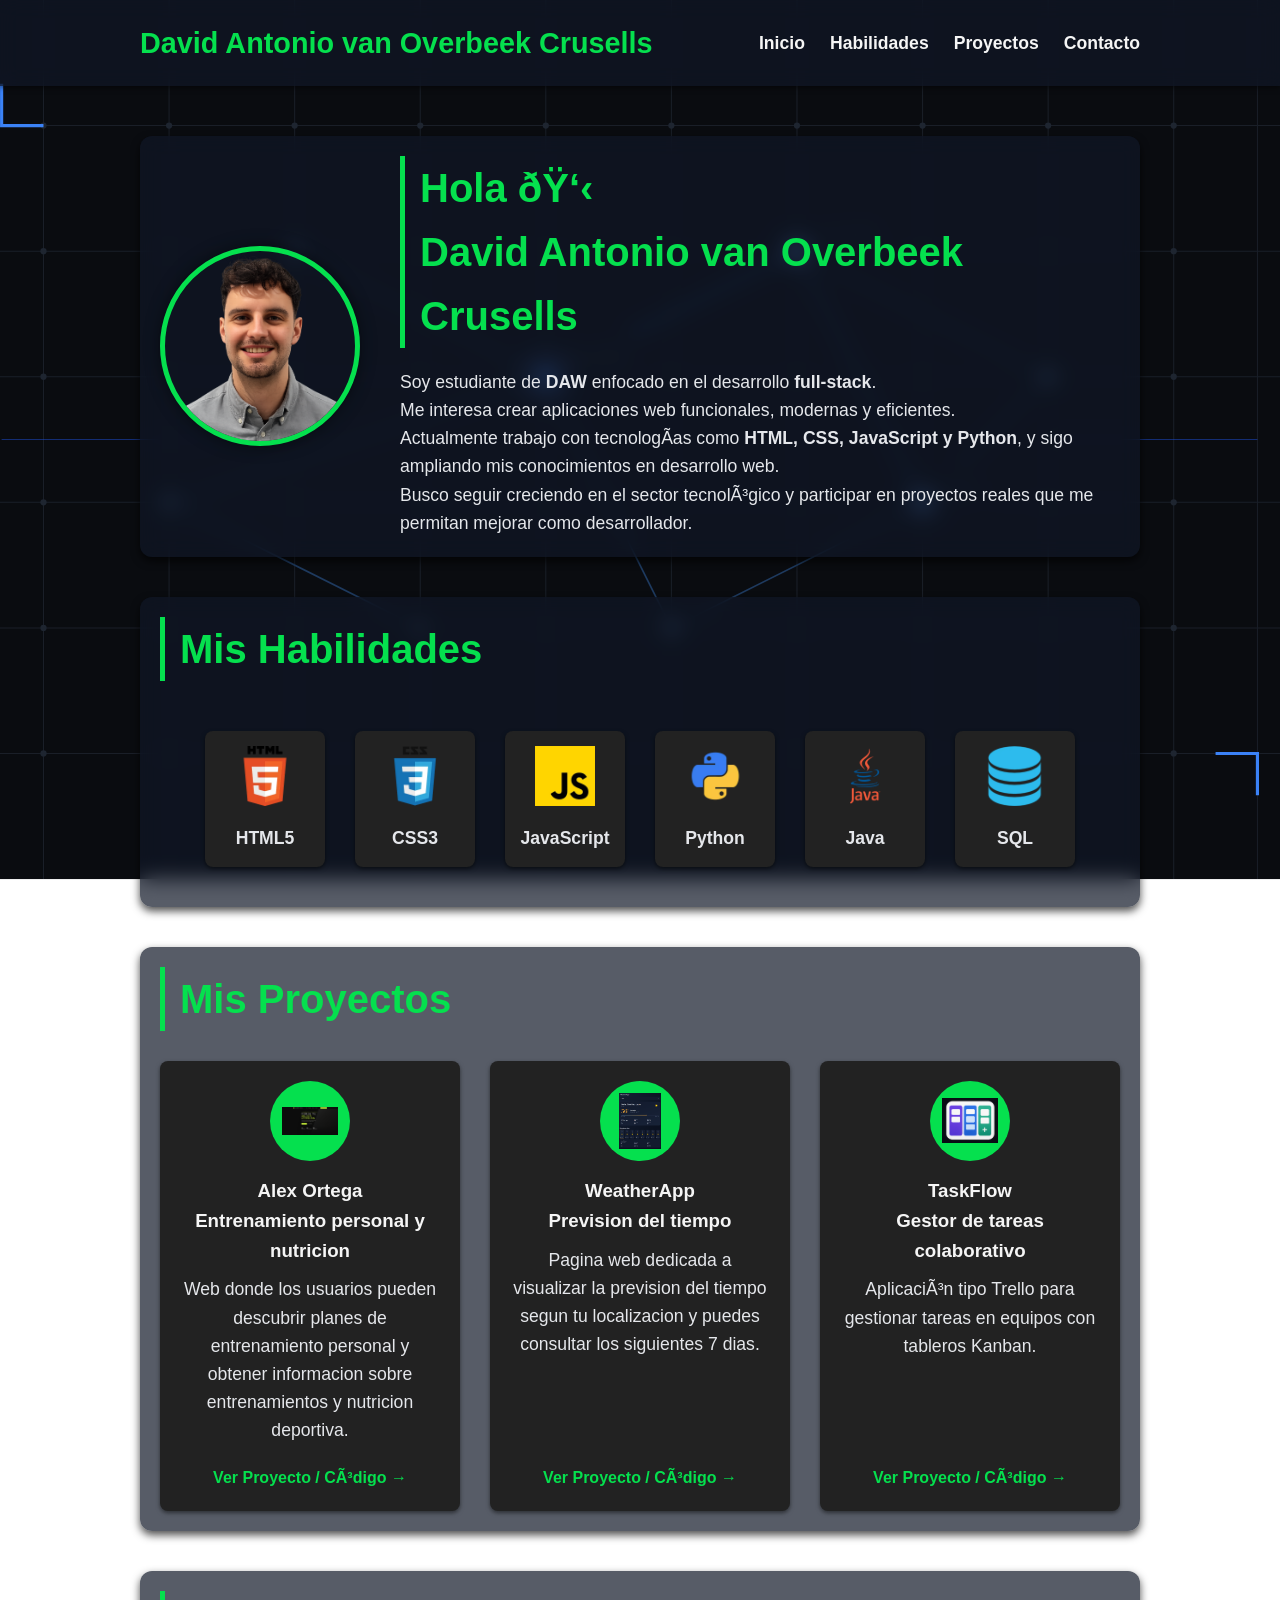
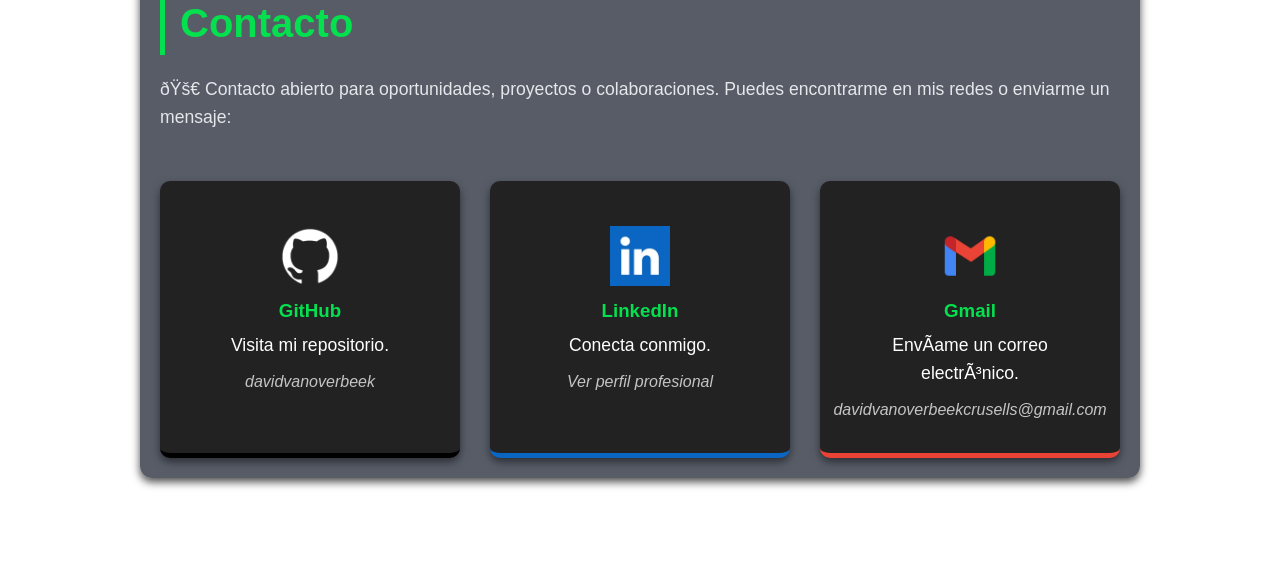
<file: portfolio/index.html>
<!DOCTYPE html>
<html lang="es">
<head>
    <meta charset="UTF-F-8">
    <meta name="viewport" content="width=device-width, initial-scale=1.0">
    <title>David van Overbeek Crusells</title>
    <link rel="stylesheet" href="styles.css">
    <script src="main.js" defer></script> 
</head>
<body>
    <header>
        <nav>
            <h1>David Antonio van Overbeek Crusells</h1>
            
            <button id="menu-toggle" class="menu-toggle">
            ☰
            </button>

            <ul id="nav-list">
                <li><a href="#home" class="nav-link">Inicio</a></li>
                <li><a href="#skills" class="nav-link">Habilidades</a></li>
                <li><a href="#works" class="nav-link">Proyectos</a></li>
                <li><a href="#contact" class="nav-link">Contacto</a></li>
            </ul>
        </nav>
    </header>

    <main>
        <section id="home" class="content-box">
            <div class="intro-content">
                <div class="profile-picture">
                    <img src="img/Foto Curriculum.png" alt="Tu Foto de Perfil">
                </div>
                <div>
                    <h2>Hola 👋 <br> David Antonio van Overbeek Crusells</h2>
                    <p>Soy estudiante de <strong>DAW</strong> enfocado en el desarrollo <strong>full-stack</strong>. <br>Me interesa crear aplicaciones web funcionales, modernas y eficientes.
                    <br>Actualmente trabajo con tecnologías como <strong>HTML, CSS, JavaScript y Python</strong>, y sigo ampliando mis conocimientos en desarrollo web.
                    <br>Busco seguir creciendo en el sector tecnológico y participar en proyectos reales que me permitan mejorar como desarrollador.</p>
                </div>
            </div>
        </section>

        <section id="skills" class="content-box">
            <h2>Mis Habilidades</h2>
            
            <div class="skills-grid">
                <div class="skill-card"><img src="img/logo_html5.webp" alt="Logo HTML5" ><p>HTML5</p></div>
                <div class="skill-card"><img src="img/log_css3.webp" alt="Logo CSS3"><p>CSS3</p></div>
                <div class="skill-card"><img src="img/logo_javascript.webp" alt="Logo JavaScript"><p>JavaScript</p></div>
                <div class="skill-card"><img src="img/logo_python.webp" alt="Logo Python"><p>Python</p></div>
                <div class="skill-card"><img src="img/logo_java.webp" alt="Logo Java"><p>Java</p></div>
                <div class="skill-card"><img src="img/logo_SQL.webp" alt="Logo SQL"><p>SQL</p></div>
            </div>
        </section>

        <section id="works" class="content-box">
            <h2>Mis Proyectos</h2>
            
            <div class="project-grid">
                <div class="project-card">
                    <div class="project-logo"><img src="img/alejandro-ortega.png" alt="Entrenamiento personal"></div>
                    <h3>Alex Ortega <br>Entrenamiento personal y nutricion</h3>
                    <p>Web donde los usuarios pueden descubrir planes de entrenamiento personal y obtener informacion sobre entrenamientos y nutricion deportiva.</p>
                    <a href="https://alejandro-ortega.netlify.app/" target="_blank" class="project-link">Ver Proyecto / Código &rarr;</a>
                </div>
                
                <div class="project-card">
                    <div class="project-logo"><img src="img/weatherapp.png" alt="WeatherApp"></div>
                    <h3>WeatherApp <br>Prevision del tiempo</h3>
                    <p>Pagina web dedicada a visualizar la prevision del tiempo segun tu localizacion y puedes consultar los siguientes 7 dias.</p>
                    <a href="https://itinerario-tiempo.netlify.app/" target="_blank" class="project-link">Ver Proyecto / Código &rarr;</a>
                </div>

                <div class="project-card">
                    <div class="project-logo"><img src="img/TaskFlow.png" alt="Logo Proyecto 1"></div>
                    <h3>TaskFlow <br>Gestor de tareas colaborativo</h3>
                    <p>Aplicación tipo Trello para gestionar tareas en equipos con tableros Kanban.</p>
                    <a href="https://link-a-tu-proyecto1.com" target="_blank" class="project-link">Ver Proyecto / Código &rarr;</a>
                </div>
            </div>
        </section>

        <section id="contact" class="content-box">
            <h2>Contacto</h2>
            <p>🚀 Contacto abierto para oportunidades, proyectos o colaboraciones. Puedes encontrarme en mis redes o enviarme un mensaje:</p>
            
            <div class="contact-cards-grid">
                <a href="https://github.com/davidvanoverbeek" target="_blank" class="contact-card github">
                    <i class="fas fa-github"></i>
                    <img src="img/Github.webp" alt="Logo Github"> 
                    <h3>GitHub</h3>
                    <p>Visita mi repositorio.</p>
                    <span>davidvanoverbeek</span>
                </a>

                <a href="https://www.linkedin.com/in/davidantoniovanoverbeekcrusells/" target="_blank" class="contact-card linkedin">
                <i class="fab fa-linkedin"></i> 
                <img src="img/Linkedin.webp" alt="Logo LinkedIn"> 
                <h3>LinkedIn</h3>
                <p>Conecta conmigo.</p>
                <span>Ver perfil profesional</span>
                </a>
                
                <a href="mailto:davidvanoverbeekcrusells@gmail.com" class="contact-card gmail">
                    <i class="fas fa-envelope"></i>
                    <img src="img/Gmail.webp" alt="Logo Gmail">  
                    <h3>Gmail</h3>
                    <p>Envíame un correo electrónico.</p>
                    <span>davidvanoverbeekcrusells@gmail.com</span>
                </a> 
            </div>
        </section>
    </main>
</body>
</html>
</file>
<file: portfolio/styles.css>
/* ------------------------------------ */
/* Base y Tipografía */
/* ------------------------------------ */
*{
    margin: 0;
    padding: 0;
    box-sizing: border-box;
    scroll-behavior: smooth;
}

body {
    /* Fondo con imagen */
    background-image: url(img/tech_portfolio_background.svg);
    background-size: cover;
    background-position: center;
    background-repeat: no-repeat;
    background-attachment: fixed; 
    font-family: 'Segoe UI', Tahoma, Geneva, Verdana, sans-serif;
    line-height: 1.6;
}

/* ------------------------------------ */
/* Estilos de Navegación */
/* ------------------------------------ */

header {
    background-color: rgba(17, 24, 39, 0.7);
    backdrop-filter: blur(10px);
    -webkit-backdrop-filter: blur(10px); 
    padding: 20px 50px;
    position: sticky;
    top: 0;
    z-index: 100;
    box-shadow: 0 2px 5px rgba(0, 0, 0, 0.5);
}

nav {
    display: flex;
    justify-content: space-between;
    align-items: center;
    max-width: 1000px;
    margin: 0 auto;
}

nav h1 {
    font-size: 1.8em;
    color: #05e04e;
}

/* Botón de menú de hamburguesa (oculto por defecto en desktop) */
.menu-toggle {
  display: none;
  font-size: 2rem;
  background: none;
  border: none;
  color: white;
  cursor: pointer;
}

nav ul {
    list-style: none;
    display: flex;
}

nav ul li {
    margin-left: 25px;
}

nav ul li a {
    color: #f5f5f5;
    text-decoration: none;
    font-weight: bold;
    font-size: 1.1em;
    transition: color 0.3s;
}

nav ul li a:hover {
    color: #05e04e; 
}

/* ------------------------------------ */
/* Formato de Cajas (Apartados) */
/* ------------------------------------ */

main {
    padding: 50px 20px;
    display: flex;
    flex-direction: column;
    align-items: center; /* Centra las cajas horizontalmente */
}

.content-box {
    width: 90%; 
    max-width: 1000px; 
    margin-bottom: 40px;
    padding: 40px;
    
    background-color: rgba(17, 24, 39, 0.7);
    backdrop-filter: blur(10px);
    -webkit-backdrop-filter: blur(10px);
    border-radius: 12px;
    padding: 20px;
    color: #E5E7EB;
    box-shadow: 0 4px 8px rgba(0, 0, 0, 0.7); /* Sombra para darle profundidad */
    transition: transform 0.3s;
}

.content-box:hover {
    transform: translateY(-5px); /* Pequeño efecto al pasar el ratón */
}

.content-box h2 {
    font-size: 2.5em;
    margin-bottom: 20px;
    border-left: 5px solid #05e04e;
    padding-left: 15px;
    color: #05e04e;
}

.content-box p {
    font-size: 1.1em;
}

/* ------------------------------------ */
/* Estilos para la sección de Inicio (Presentación con imagen) */
/* ------------------------------------ */

.intro-content {
    display: flex;
    align-items: center; /* Alinea verticalmente la imagen y el texto */
    gap: 40px; /* Espacio entre la imagen y el texto */
}

.profile-picture {
    flex-shrink: 0; /* Evita que la imagen se encoja */
    width: 200px;
    height: 200px;
    border-radius: 50%; /* Forma circular */
    overflow: hidden; 
    border: 5px solid #05e04e; /* Borde de color de acento */
    box-shadow: 0 0 15px rgba(0, 0, 0, 0.5);
}

.profile-picture img {
    width: 100%;
    height: 100%;
    object-fit: cover; 
    display: block; 
}

/* ------------------------------------ */
/* Estilos de Habilidades (skills) */
/* ------------------------------------ */

.skills-grid {
    display: flex;
    flex-wrap: wrap; 
    justify-content: center; 
    gap: 30px;
    margin-top: 30px;
    padding: 20px 0;
}

.skill-card {
    width: 120px; /* Ancho fijo para cada tarjeta de habilidad */
    text-align: center;
    padding: 15px 10px;
    background-color: #222222;
    border-radius: 8px;
    box-shadow: 0 2px 4px rgba(0, 0, 0, 0.5);
    transition: transform 0.3s, background-color 0.3s;
}

.skill-card:hover {
    transform: scale(1.05);
    background-color: #6666; /* Resalta la tarjeta al pasar el ratón */
    color: #212121;
}

.skill-card img {
    width: 60px; /* Tamaño del logo */
    height: 60px;
    margin-bottom: 10px;
}

.skill-card p {
    margin: 0;
    font-weight: bold;
    font-size: 1.1em;
}

.skill-card:hover p {
    color: #ffffff; /* Cambia el color del texto al pasar el ratón */
}

/* ------------------------------------ */
/* Estilos de Proyectos (works) */
/* ------------------------------------ */

.project-grid {
    display: grid;
    /* Muestra 3 columnas en pantallas grandes, ajustando automáticamente (responsive) */
    grid-template-columns: repeat(auto-fit, minmax(280px, 1fr)); 
    gap: 30px; 
    margin-top: 30px;
}

.project-card {
    background-color: #222222; 
    padding: 20px;
    border-radius: 8px;
    display: flex;
    flex-direction: column;
    text-align: center;
    box-shadow: 0 2px 4px rgba(0, 0, 0, 0.5);
}

.project-logo {
    width: 80px;
    height: 80px;
    margin: 0 auto 15px;
    background-color: #05e04e; 
    border-radius: 50%;
    overflow: hidden;
    display: flex;
    align-items: center;
    justify-content: center;
}

.project-logo img {
    width: 70%;
    height: 70%;
    object-fit: contain;
}

.project-card h3 {
    color: #f5f5f5;
    margin-bottom: 10px;
}

.project-card p {
    font-size: 1.1em;
    flex-grow: 1; 
    margin-bottom: 15px;
}

.project-card:hover {
    transform: scale(1.05);
    background-color: #6666; /* Resalta la tarjeta al pasar el ratón */
    color: #ffffff;
}

.project-link {
    color: #05e04e;
    text-decoration: none;
    font-weight: bold;
    display: inline-block;
    padding-top: 5px;
    border-top: 1px solid #222222;
    transition: color 0.3s;
}

.project-link:hover {
    color: #05e04e; 
}

/* ------------------------------------ */
/* Estilos de Contacto (contact) */
/* ------------------------------------ */

.contact-cards-grid {
    display: grid;
    grid-template-columns: repeat(auto-fit, minmax(280px, 1fr)); 
    gap: 30px;
    margin-top: 30px;
    padding-top: 20px;
}

.contact-card {
    display: flex;
    flex-direction: column;
    align-items: center;
    text-align: center;
    padding: 30px;
    border-radius: 10px;
    text-decoration: none; 
    color: #ffffff;
    box-shadow: 0 4px 8px rgba(0, 0, 0, 0.5);
    transition: transform 0.3s, background-color 0.3s;
}

/* Estilos específicos para GitHub */
.contact-card.github {
    background-color: #222222; 
    border-bottom: 5px solid #000; 
}

/* Estilos específicos para Gmail */
.contact-card.gmail {
    background-color: #222222; 
    border-bottom: 5px solid #EA4335; 
}

/* Estilos específicos para LinkedIn */
.contact-card.linkedin {
    background-color: #222222; 
    border-bottom: 5px solid #0A66C2; 
}

/* Efecto hover */
.contact-card:hover {
    transform: translateY(-5px);
    background-color: #6666;
}

/* Iconos de las tarjetas */
.contact-card i {
    font-size: 3em;
    margin-bottom: 15px;
}

.contact-card.github i {
    color: #000; 
}

.contact-card.gmail i {
    color: #EA4335; 
}

contact-card.linkedin i {
    color: #0A66C2; 
}

.contact-card h3 {
    margin-bottom: 5px;
    color: #05e04e;
}

.contact-card p {
    font-size: 1.1em;
}

.contact-card span {
    font-size: 1em;
    font-style: italic;
    color: #c5c4c4;
    margin-top: 10px;
}

.contact-card img {
    width: 60px;
    height: 60px;
    margin-bottom: 10px;
}

/* ------------------------------------ */
/* MEDIA QUERIES (RESPONSIVE DESIGN) */
/* ------------------------------------ */

/* 1. TABLET (Máximo 768px de ancho) */
@media (max-width: 768px) {
    
    header {
        padding: 20px 30px;
    }
    
    body {
        background-attachment: scroll;
    }

    nav h1 {
        font-size: 1.4rem;
    }

    .menu-toggle {
        display: block;
        font-size: 1.4rem;
        padding: 6px 10px;
        border-radius: 8px;
    }
      
    .content-box {
        padding: 30px 20px;
        margin-bottom: 30px;
    }
    
    .content-box h2 {
        font-size: 2em;
    }

    .intro-content {
        flex-direction: column;
        text-align: center;
        gap: 20px;
    }

    .profile-picture {
        width: 150px;
        height: 150px;
        margin-bottom: 10px; 
    }

    .project-grid {
        grid-template-columns: repeat(auto-fit, minmax(250px, 1fr));
        gap: 20px;
    }
}

/* 2. MÓVIL (Máximo 600px de ancho) */
@media (max-width: 600px) {
    
    header {
        padding: 15px 20px;
    }
    
    body {
        background-attachment: scroll;
    }

    nav h1 {
        font-size: 1.4rem;
    }

    .menu-toggle {
        display: block;
    font-size: 1.4rem;
    padding: 6px 10px;
    border-radius: 8px;
    }

    nav ul {
        display: none;
        flex-direction: column;
        position: absolute;
        top: 60px;
        left: 0;
        width: 100%;
        background-color: #2c2c2c;
        box-shadow: 0 4px 8px rgba(0, 0, 0, 0.5);
        padding: 10px 0;
        z-index: 90;
    }
    
    nav ul.open {
        display: flex; 
    }

    nav ul li {
        margin: 0;
        border-bottom: 1px solid #333;
    }

    nav ul li:last-child {
        border-bottom: none;
    }

    nav ul li a {
        display: block;
        padding: 15px 20px;
        text-align: center;
        width: 100%;
    }

    .content-box h2 {
        font-size: 1.8em; 
    }

    .profile-picture {
        width: 120px; 
        height: 120px;
    }

    .project-grid, 
    .contact-cards-grid {
        grid-template-columns: 1fr;
    }

    .skills-grid {
        gap: 15px;
    }
    
    .skill-card {
        width: 100px;
    }
}
</file>
